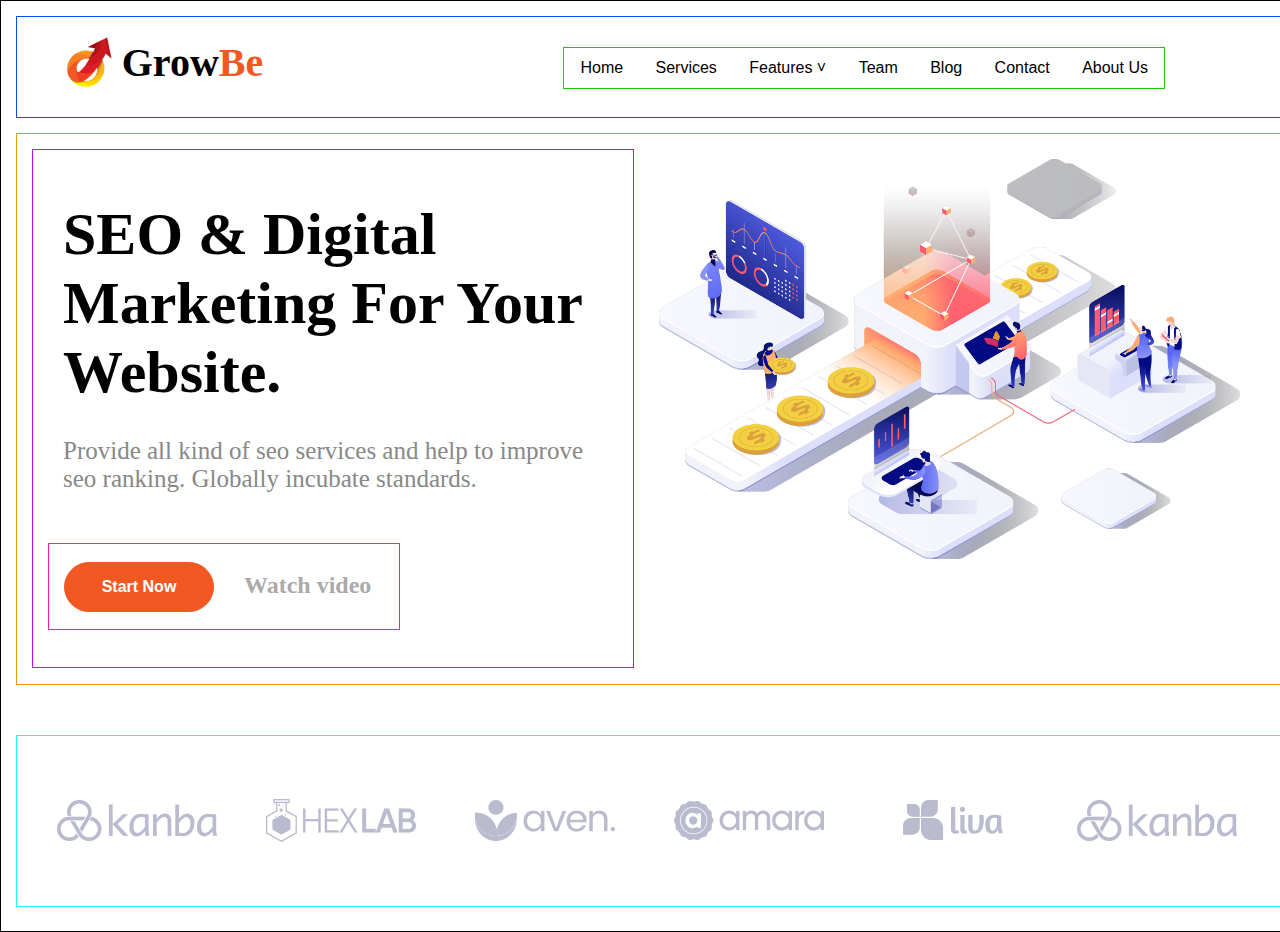
<file: version1/index.html>
<!DOCTYPE html>
<html lang="en">

<head>
    <meta charset="UTF-8">
    <meta name="viewport" content="width=device-width, initial-scale=1.0">
    <title>Document</title>
    <link rel="stylesheet" href="style.css" />
</head>

<body>
    <div class="main_block">
        <div class="header">
            <img class="logo" src="images/logo1.png" alt="logo" />
            <h2 class="title_h2">Grow<span class="red_text">Be</span></h2>
            <div class="menu">
                <a class="menu_link" href="#">Home</a>
                <a class="menu_link" href="#">Services</a>
                <a class="menu_link" href="#">Features ˅</a>
                <a class="menu_link" href="#">Team</a>
                <a class="menu_link" href="#">Blog</a>
                <a class="menu_link" href="#">Contact</a>
                <a class="menu_link" href="#">About Us</a>
            </div>
        </div>
        <div class="intro_cont">
            <div class="intro_text_block">
                <h1 class="intro_textH1">SEO & Digital <br> Marketing For Your Website.</h1>
                <p class="intro_text">Provide all kind of seo services and help to improve<br>
                    seo ranking. Globally incubate standards.</p>
                <div class="button_cont">
                    <button class="button">Start Now</button>
                    <p class="button_text">Watch video</p>
                </div>
            </div>
            <img class="main_pic" src="images/main_pic.png" alt="main_pic" />
        </div>
        <div class="brands">
            <img class="brands_logos" src="images/brand_logo_1.png" alt="brand" />
            <img class="brands_logos" src="images/brand_logo_2.png" alt="brand" />
            <img class="brands_logos" src="images/brand_logo_3.png" alt="brand" />
            <img class="brands_logos" src="images/brand_logo_4.png" alt="brand" />
            <img class="brands_logos" src="images/brand_logo_5.png" alt="brand" />
            <img class="brands_logos" src="images/brand_logo_1.png" alt="brand" />
        </div>
</body>

</html>
</file>
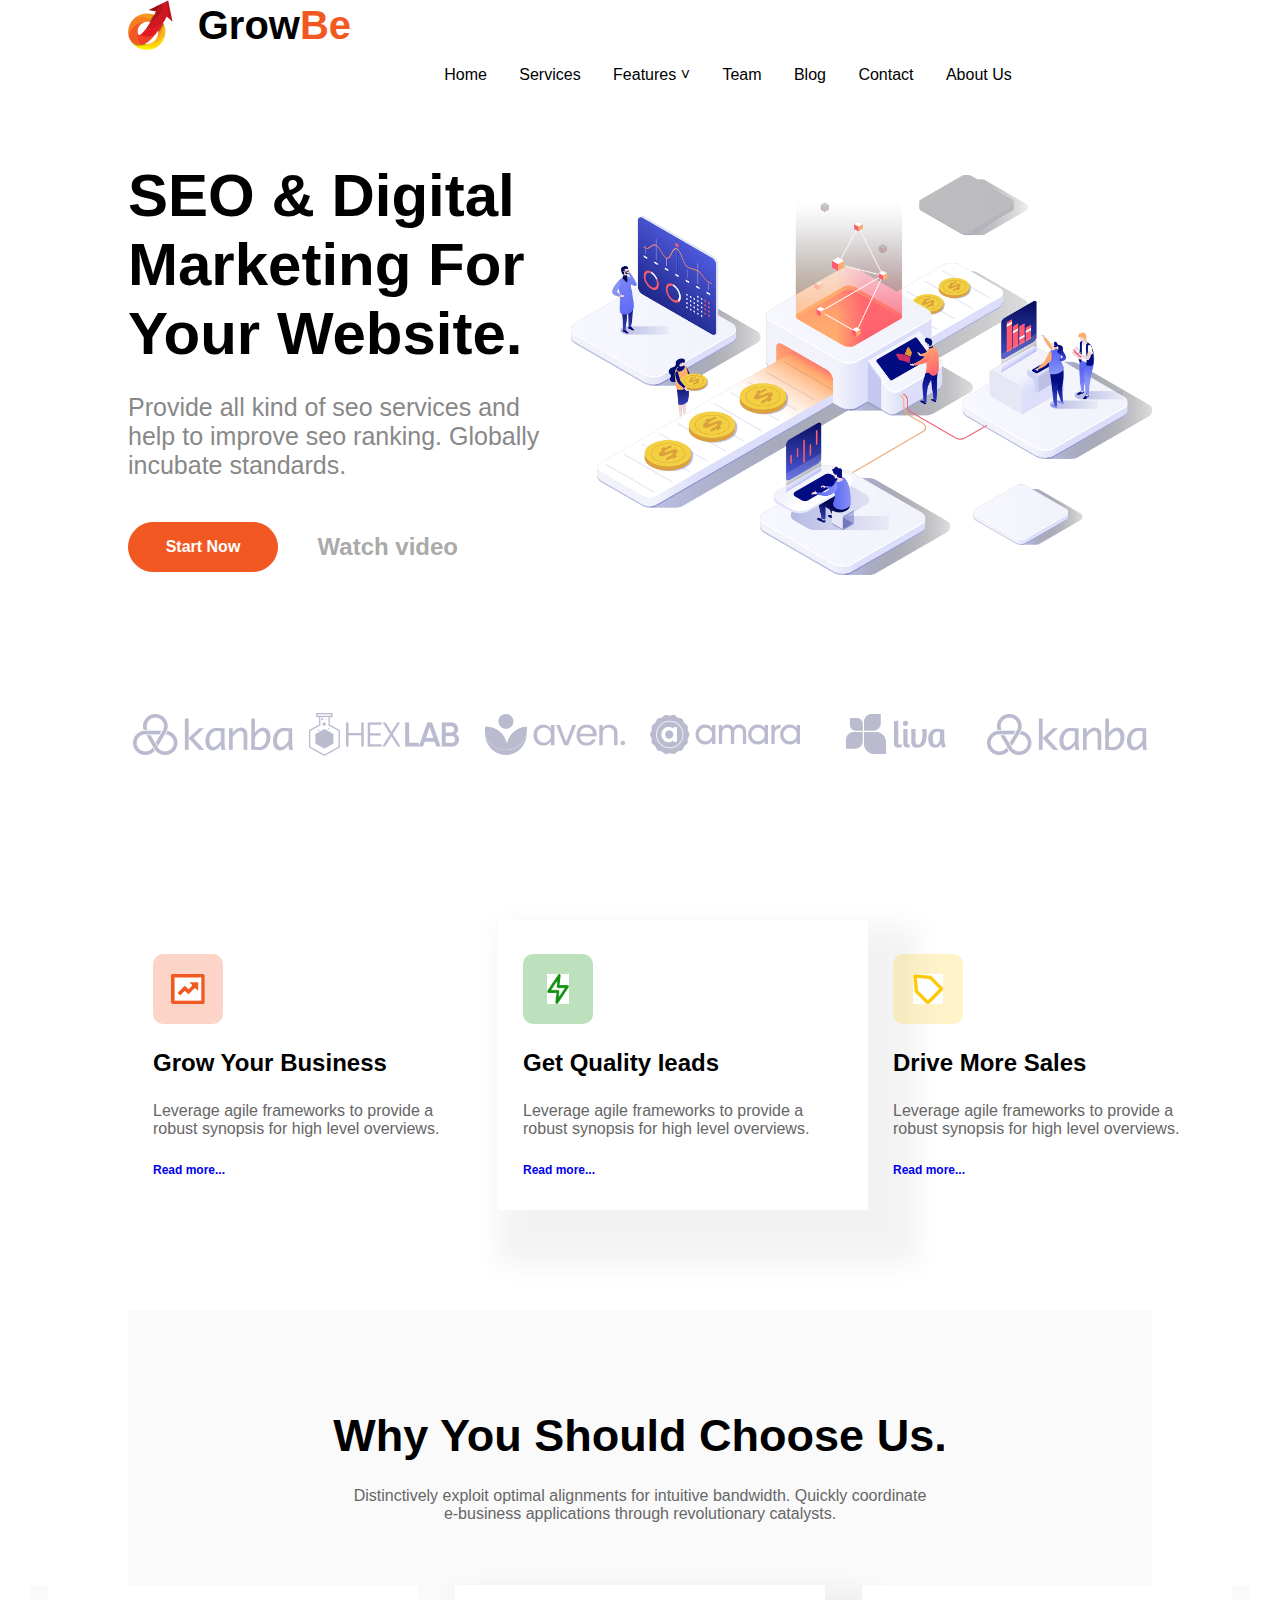
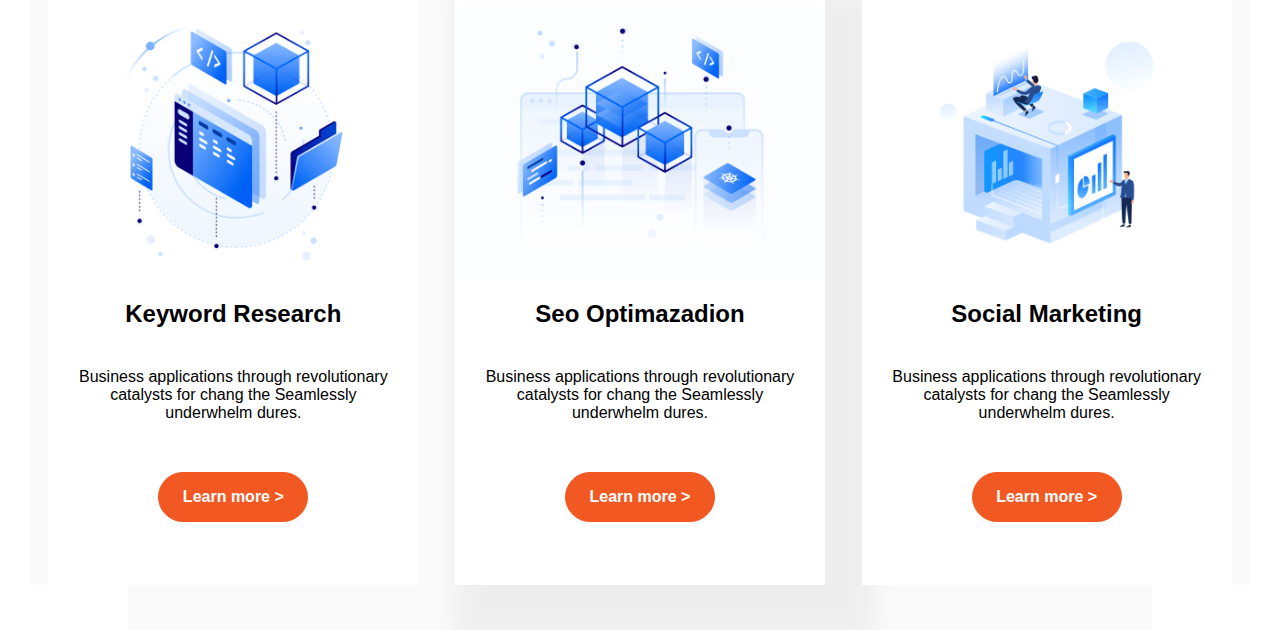
<file: version2/index.html>
<!DOCTYPE html>
<html lang="en">

<head>
    <meta charset="UTF-8">
    <meta name="viewport" content="width=device-width, initial-scale=1.0">
    <title>Document</title>
    <link rel="stylesheet" href="style.css" />
</head>

<body>
    <div class="header">
        <img class="logo" src="images/logo1.png" alt="logo" />
        <h2 class="title_h2">Grow<span class="red_text">Be</span></h2>
        <div class="menu">
            <a class="menu_link" href="#">Home</a>
            <a class="menu_link" href="#">Services</a>
            <a class="menu_link" href="#">Features ˅</a>
            <a class="menu_link" href="#">Team</a>
            <a class="menu_link" href="#">Blog</a>
            <a class="menu_link" href="#">Contact</a>
            <a class="menu_link" href="#">About Us</a>
        </div>
    </div>
    <div class="intro_cont">
        <div class="intro_text_block">
            <h1 class="intro_textH1">SEO & Digital <br> Marketing For Your Website.</h1>
            <p class="intro_text">Provide all kind of seo services and help to improve
                seo ranking. Globally incubate standards.</p>
            <div class="button_cont">
                <button class="button">Start Now</button>
                <p class="button_text">Watch video</p>
            </div>
        </div>
        <img class="main_pic" src="images/main_pic.png" alt="main_pic" />
    </div>
    <div class="brands">
        <img class="brands_logos" src="images/brand_logo_1.png" alt="brand" />
        <img class="brands_logos" src="images/brand_logo_2.png" alt="brand" />
        <img class="brands_logos" src="images/brand_logo_3.png" alt="brand" />
        <img class="brands_logos" src="images/brand_logo_4.png" alt="brand" />
        <img class="brands_logos" src="images/brand_logo_5.png" alt="brand" />
        <img class="brands_logos" src="images/brand_logo_1.png" alt="brand" />
    </div>
    <div class="articles_cont">
        <div class="article">
            <div class="icon icon_color1">
                <img class="icons" src="images/icon1.png" alt="icons" />
            </div>
            <h3 class="articles_title">Grow Your Business</h3>
            <p class="article_text">Leverage agile frameworks to provide a robust synopsis for high level overviews.</p>
            <a class="article-link" href="#">Read more...</a>
        </div>
        <div class="article article_shadow">
            <div class="icon icon_color2">
                <img class="icons" src="images/icon2.png" alt="icons" />
            </div>
            <h3 class="articles_title">Get Quality Ieads</h3>
            <p class="article_text">Leverage agile frameworks to provide a robust synopsis for high level overviews.</p>
            <a class="article-link" href="#">Read more...</a>
        </div>
        <div class="article">
            <div class="icon icon_color3">
                <img class="icons" src="images/icon3.png" alt="icons" />
            </div>
            <h3 class="articles_title">Drive More Sales</h3>
            <p class="article_text">Leverage agile frameworks to provide a robust synopsis for high level overviews.
            </p>
            <a class="article-link" href="#">Read more...</a>
        </div>
    </div>
    <div class="advantages_cont">
        <div class="advantages_block1">
            <h1 class="adv_title">Why You Should Choose Us.</h1>
            <p class="adv_text">Distinctively exploit optimal alignments for intuitive bandwidth. Quickly coordinate<br>
                e-business applications through revolutionary catalysts.</p>
        </div>
        <div class="advantages_block2">
            <div class="advantages">
                <img class="adv_pic" src="images/adv_pic1.png" alt="adv_pic" />
                <h3 class="adv_title1">Keyword Research</h3>
                <p class="adv_text1">Business applications through revolutionary catalysts for chang the Seamlessly<br>
                    underwhelm dures.</p>
                <button class="button">Learn more ></button>
            </div>
            <div class="advantages adv_shadow">
                <img class="adv_pic" src="images/adv_pic2.png" alt="adv_pic" />
                <h3 class="adv_title1">Seo Optimazadion</h3>
                <p class="adv_text1">Business applications through revolutionary catalysts for chang the Seamlessly<br>
                    underwhelm dures.</p>
                <button class="button">Learn more ></button>
            </div>
            <div class="advantages">
                <img class="adv_pic" src="images/adv_pic3.png" alt="adv_pic" />
                <h3 class="adv_title1">Social Marketing</h3>
                <p class="adv_text1">Business applications through revolutionary catalysts for chang the Seamlessly<br>
                    underwhelm dures.</p>
                <button class="button">Learn more ></button>
            </div>
        </div>
    </div>
</body>

</html>
</file>
<file: version1/style.css>
* {
    margin: 0;
    padding: 0;
}

a { 
    text-decoration: none; 
    font-family: "Open Sans", Arial;
}

.main_block {
    margin-left: auto;
    margin-right: auto;
    border: 1px solid black;
    width: 1320px;
    height: 930px;
}

.header {
    display: flex;
    margin: 15px 15px;
    border: 1px solid rgb(1, 80, 233);
    height: 100px;
}

.logo {
    margin-left: 50px;
    margin-top: 20px;
    height: 50px;
}

.red_text {
    color: rgba(242, 88, 34, 1);
}

.title_h2 {
    margin-left: 10px;
    margin-top: 22px;
    font-size: 40px;
}

.menu {
    display: flex;
    margin-top: 30px;
    margin-left: 300px;
    border: 1px solid rgb(32, 201, 5);
    width: 600px;
    height: 40px;
}

.menu_link {
    margin: auto;
    font-style: normal;
    font-weight: 400;
    font-size: 16px;
    color: black;
}

.menu_link:hover {
    color: rgba(242, 88, 34, 1);
}

.intro_cont {
    display: flex;
    margin: 15px 15px;
    border: 1px solid rgb(233, 156, 8);
    height: 550px;
}

.intro_text_block {
    margin-top: 15px;
    margin-left: 15px;
    border: 1px solid rgb(189, 14, 251);
    height: 517px;
    width: 600px;
}

.intro_textH1 {
    margin-top: 50px;
    margin-left: 30px;
    font-size: 60px;
}

.intro_text {
    margin-top: 30px;
    margin-left: 30px;
    font-size: 25px;
    color: rgba(136, 136, 136, 1);
}

.button_cont {
    display: flex;
    margin-top: 50px;
    margin-left: 15px;
    border: 1px solid rgb(255, 29, 164);
    height: 85px;
    width: 350px;
}

.button {
    margin-top: 18px;
    margin-left: 15px;
    height: 50px;
    width: 150px;
    border: 1px solid rgba(242, 88, 34, 1);
    border-radius: 25px;
    color: white;
    background-color: rgba(242, 88, 34, 1);
    font-size: 16px;
    font-weight: bold;
}

.button_text {
    margin-top: 28px;
    margin-left: 30px;
    font-size: 24px;
    font-weight: bold;
    color: rgba(170, 170, 170, 1);
}

.main_pic {
    margin-top: 25px;
    margin-left: 25px;
    height: 400px;
}

.brands {
    margin-top: 50px;
    margin-left: 15px;
    margin-right: 15px;
    border: 1px solid rgb(25, 251, 251);
    height: 170px;
}

.brands_logos {
    margin-top: 60px;
    margin-left: 40px;
    height: 50px;
}
</file>
<file: version2/style.css>
* {
    margin: 0;
    padding: 0;
}
@font-face {
    font-family: 'Gilroy-Medium', sans-serif;
    src: url(./fonts/Gilroy-Medium.ttf);
}

@font-face {
    font-family: 'Gilroy-Bold', sans-serif;
    src: url(./fonts/Gilroy-Bold.ttf);
}

@font-face {
    font-family: 'Gilroy-Semibold', sans-serif;
    src: url(./fonts/Gilroy-Semibold.ttf);
}

a { 
    text-decoration: none; 
    font-family: "Open Sans", Arial;
}

body {
    display: flex;
    flex-direction: column;
    max-width: 1220px;
    margin: auto;
    width: 80%;
}

.header {
    display: flex;
    flex-direction: row;
    align-items: center;
    justify-content: flex-start;
    flex-wrap: wrap;
    height: 100px;
}

.logo {
    height: 50px;
}

.red_text {
    color: rgba(242, 88, 34, 1);
}

.title_h2 {
    margin-left: 25px;
    font-size: 40px;
    font-family: 'Gilroy-Bold', sans-serif;
    font-weight: 700;
}

.menu {
    display: flex;
    flex-wrap: wrap;
    margin-left: 300px;
    width: 600px;
    height: 50px;
}

.menu_link {
    margin: auto;
    font-weight: 400;
    font-size: 16px;
    color: black;
    font-family: 'Gilroy-Semibold', sans-serif;
    font-weight: 500;
}

.menu_link:hover {
    color: rgba(242, 88, 34, 1);
}

.intro_cont {
    display: flex;
    flex-direction: row;
    align-items: center;
    height: 550px;
}

.intro_text_block {
    display: flex;
    height: 517px;
    width: 600px;
    flex-direction: column;
    flex-wrap: wrap;
    justify-content: center;
    gap: 25px;
}

.intro_textH1 {
    font-size: 60px;
    font-family: 'Gilroy-Bold', sans-serif;
}

.intro_text {
    font-size: 25px;
    color: rgba(136, 136, 136, 1);
    font-family: 'Gilroy-Medium', sans-serif;
}

.button_cont {
    display: flex;
    height: 85px;
    width: 330px;
    flex-direction: row;
    flex-wrap: wrap;
    justify-content: space-between;
    align-content: center;
    align-items: center;
}

.button {
    height: 50px;
    width: 150px;
    border: 1px solid rgba(242, 88, 34, 1);
    border-radius: 25px;
    color: white;
    background-color: rgba(242, 88, 34, 1);
    font-size: 16px;
    font-weight: bold;
    font-family: 'Gilroy-Bold', sans-serif;
}

.button_text {
    font-size: 24px;
    font-family: 'Gilroy-Bold', sans-serif;
    font-weight: bold;
    color: rgba(170, 170, 170, 1);
}

.main_pic {
    height: 400px;
}

.brands {
    display: flex;
    height: 170px;
    flex-wrap: wrap;
    justify-content: space-around;
    align-content: center;
    flex-direction: row;
}

.brands_logos {
    height: 50px;
}

.articles_cont {
    height: 490px;
    display: grid;
    grid-template-columns: 1fr 1fr 1fr;
    align-content: center;
    justify-items: center;
}

.article {
    height: 290px;
    width: 370px;
    display: flex;
    flex-direction: column;
    justify-content: center;
    gap: 25px;
}

.article_shadow {
    box-shadow: 25px 30px 25px 25px rgba(0, 0, 0, 0.05);
}

.icon {
    display: flex;
    height: 70px;
    width: 70px;
    border-radius: 10px;
    flex-direction: row;
    align-content: center;
    justify-content: center;
    align-items: center;
    margin-left: 25px;
}

.icon_color1 {
    background-color: rgba(242, 88, 34, 0.25);
}

.icon_color2 {
    background-color: rgba(20, 146, 17, 0.28);

}

.icon_color3 {
    background-color: rgba(255, 205, 29, 0.24);
}

.icons {
    height: 30px;
}

.articles_title {
    margin-left: 25px;
    margin-right: 25px;
    font-size: 24px;
    font-weight: bold;
    font-family: 'Gilroy-Bold', sans-serif;
}

.article_text {
    margin-left: 25px;
    margin-right: 25px;
    font-size: 16px;
    font-family: 'Gilroy-Bold', sans-serif;
    color: rgba(102, 102, 102, 1);
}

.article-link {
    margin-left: 25px;
    margin-right: 25px;
    font-size: 12px;
    font-weight: bold;
    font-family: 'Gilroy-Bold', sans-serif;
}

.advantages_cont {
    background: rgba(250, 250, 250, 1);
    height: 920px;
    display: grid;
    grid-template-columns: 1220px;
    grid-template-rows: 250px 600px;
    gap: 25px;
    justify-content: center;
}

.advantages_block1 {
    display: flex;
    flex-direction: column;
    margin-top: 100px;
    align-items: center;
    text-align: center;
    gap: 25px;
}

.advantages_block2 {
    display: grid;
    grid-template-columns: 370px 370px 370px;
    justify-content: space-around;
    background: rgba(250, 250, 250, 1);
}

.adv_title {
    font-size: 45px;
    font-weight: bold;
    font-family: 'Gilroy-Bold', sans-serif;
}

.adv_text {
    font-size: 16px;
    font-family: 'Gilroy-Bold', sans-serif;
    color: rgba(102, 102, 102, 1);

}

.advantages {
    display: flex;
    flex-direction: column;
    align-items: center;
    text-align: center;
    background: white;
    justify-content: flex-start;
}

.adv_shadow {
    box-shadow: 25px 30px 25px 25px rgba(0, 0, 0, 0.05);
}

.adv_pic {
    height: 275px;
    margin-top: 20px;
}

.adv_title1 {
    font-size: 24px;
    font-weight: bold;
    font-family: 'Gilroy-Bold', sans-serif;
    margin-top: 20px;
}

.adv_text1 {
    font-size: 16px;
    font-family: 'Gilroy-Bold', sans-serif;
    margin-top: 40px;
    margin-bottom: 50px;
}
</file>
